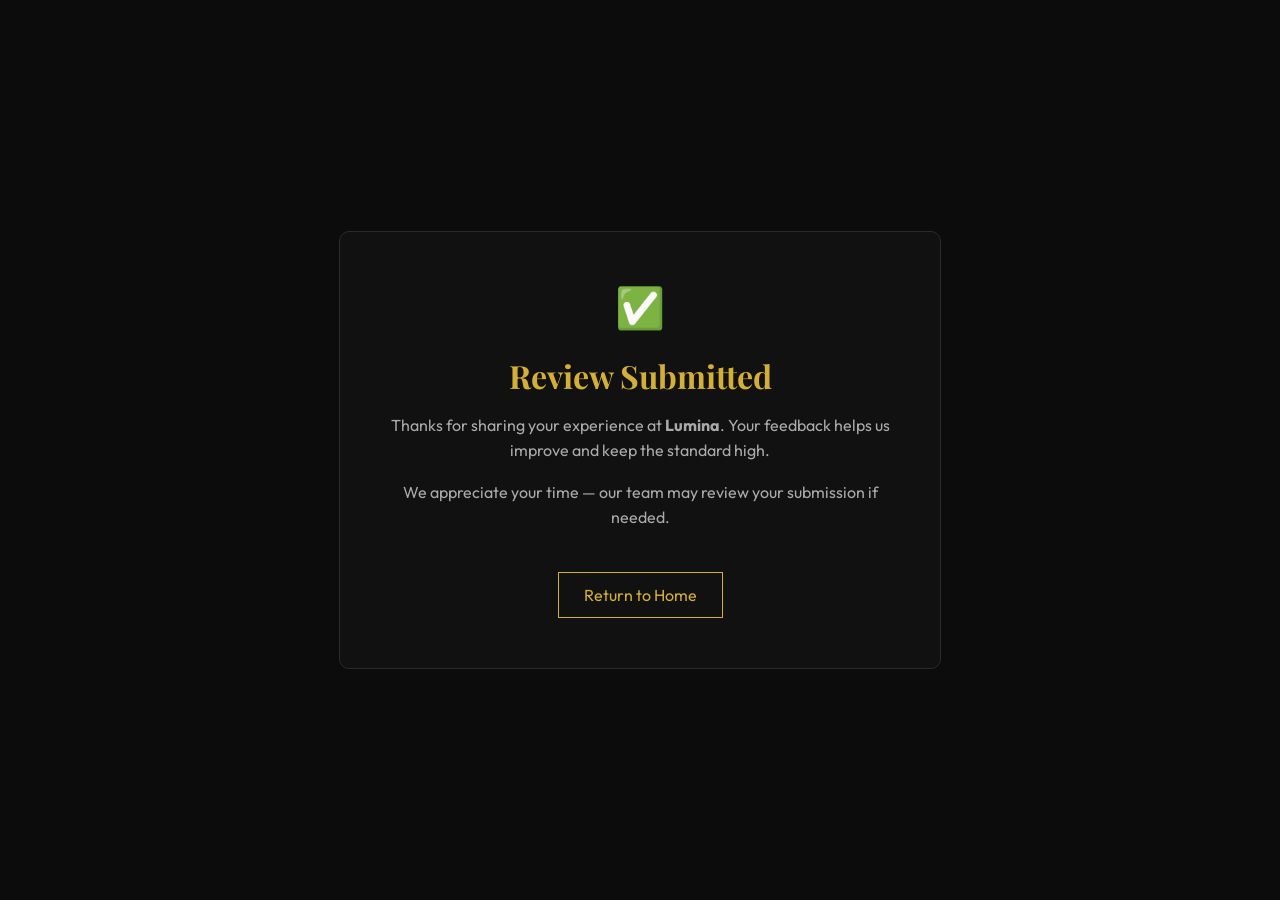
<file: review-success.html>
<!DOCTYPE html>
<html lang="en">
<head>
    <meta charset="UTF-8">
    <meta name="viewport" content="width=device-width, initial-scale=1.0">
    <title>Review Submitted | Lumina</title>
    <link href="https://fonts.googleapis.com/css2?family=Outfit:wght@300;400;500&family=Playfair+Display:wght@400;600&display=swap" rel="stylesheet">
    
    <style>
        body {
            margin: 0;
            font-family: 'Outfit', sans-serif;
            background: #0c0c0c;
            color: #fff;
            display: flex;
            align-items: center;
            justify-content: center;
            height: 100vh;
        }

        .box {
            background: #111;
            padding: 50px;
            border: 1px solid #2a2a2a;
            border-radius: 10px;
            text-align: center;
            max-width: 500px;
            width: 90%;
        }

        h1 {
            font-family: 'Playfair Display', serif;
            color: #d4af37;
            margin-bottom: 15px;
        }

        p {
            color: #aaa;
            line-height: 1.6;
        }

        .btn {
            margin-top: 25px;
            display: inline-block;
            padding: 12px 25px;
            border: 1px solid #d4af37;
            color: #d4af37;
            text-decoration: none;
            transition: 0.3s ease;
        }

        .btn:hover {
            background: #d4af37;
            color: #000;
        }

        .check {
            font-size: 40px;
            margin-bottom: 10px;
        }
    </style>
</head>

<body>

<div class="box">
    <div class="check">✅</div>

    <h1>Review Submitted</h1>

    <p>
        Thanks for sharing your experience at <b>Lumina</b>.  
        Your feedback helps us improve and keep the standard high.
    </p>

    <p>
        We appreciate your time — our team may review your submission if needed.
    </p>

    <a class="btn" href="/">Return to Home</a>
</div>

</body>
</html>
</file>
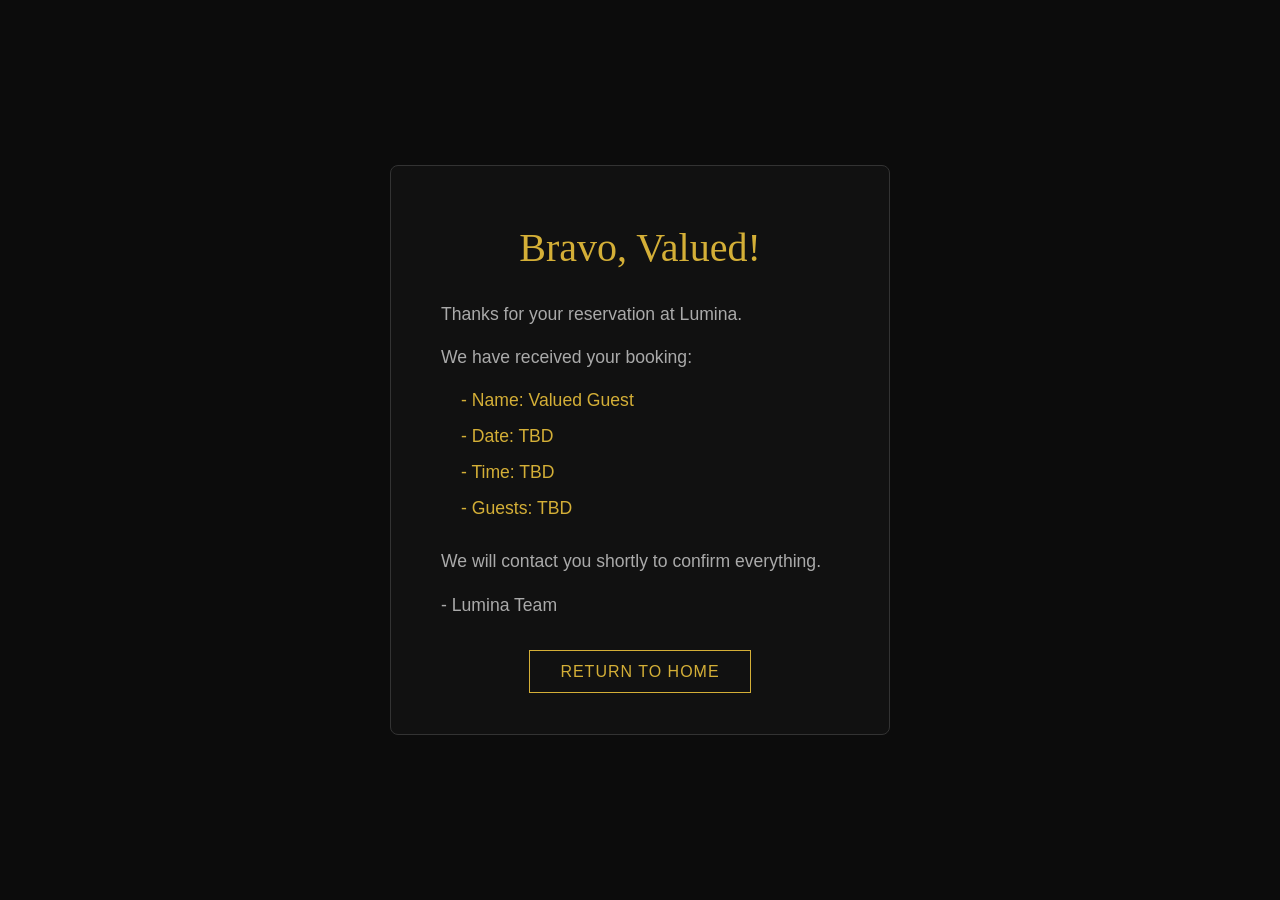
<file: success.html>
<!DOCTYPE html>
<html lang="en">
<head>
    <meta charset="UTF-8">
    <meta name="viewport" content="width=device-width, initial-scale=1.0">
    <title>Reservation Confirmed | Lumina</title>
    <link rel="stylesheet" href="style.css">
    <style>
        .success-page {
            height: 100vh;
            display: flex;
            align-items: center;
            justify-content: center;
            background-color: #0c0c0c;
            color: #fff;
            padding: 20px;
        }
        .success-content {
            background: #111;
            padding: 50px;
            border: 1px solid #333;
            border-radius: 8px;
            max-width: 500px;
            width: 100%;
            text-align: left;
        }
        .success-content h1 {
            color: #d4af37;
            font-size: 2.5rem;
            margin-bottom: 20px;
            font-family: 'Times New Roman', Times, serif;
            text-align: center;
        }
        .success-content p {
            color: #aaa;
            font-size: 1.1rem;
            margin-bottom: 15px;
            line-height: 1.6;
        }
        .details-list {
            list-style: none;
            padding-left: 20px;
            margin-bottom: 25px;
        }
        .details-list li {
            color: #d4af37;
            font-size: 1.1rem;
            margin-bottom: 8px;
        }
        .back-btn-container {
            text-align: center;
            margin-top: 40px;
        }
        .back-btn {
            padding: 12px 30px;
            background-color: transparent;
            color: #d4af37;
            border: 1px solid #d4af37;
            text-decoration: none;
            text-transform: uppercase;
            letter-spacing: 1px;
            transition: all 0.3s ease;
        }
        .back-btn:hover {
            background-color: #d4af37;
            color: #000;
        }
    </style>
</head>
<body>
    <div class="success-page">
        <div class="success-content fade-in appear">
            <h1>Bravo, <span id="greeting-name">Guest</span>!</h1>
            <p>Thanks for your reservation at Lumina.</p>
            <p>We have received your booking:</p>
            
            <ul class="details-list">
                <li>- Name: <span id="display-name"></span></li>
                <li>- Date: <span id="display-date"></span></li>
                <li>- Time: <span id="display-time"></span></li>
                <li>- Guests: <span id="display-guests"></span></li>
            </ul>

            <p>We will contact you shortly to confirm everything.</p>
            <p>- Lumina Team</p>
            
            <div class="back-btn-container">
                <a href="/" class="back-btn">Return to Home</a>
            </div>
        </div>
    </div>

    <script>
        document.addEventListener('DOMContentLoaded', () => {
            const urlParams = new URLSearchParams(window.location.search);
            
            // Get the name, default to 'Valued Guest' if missing
            const guestName = urlParams.get('name') || 'Valued Guest';
            
            // Format the date to look a bit nicer if it exists
            let rawDate = urlParams.get('date') || 'TBD';
            let formattedDate = rawDate !== 'TBD' ? new Date(rawDate).toLocaleDateString('en-US', { weekday: 'long', year: 'numeric', month: 'long', day: 'numeric' }) : rawDate;

            // Inject the data into the HTML
            document.getElementById('greeting-name').textContent = guestName.split(' ')[0]; // Uses just their first name for the H1
            document.getElementById('display-name').textContent = guestName; // Full name in the list
            document.getElementById('display-date').textContent = formattedDate;
            document.getElementById('display-time').textContent = urlParams.get('time') || 'TBD';
            document.getElementById('display-guests').textContent = urlParams.get('guests') || 'TBD';
        });
    </script>
</body>
</html>
</file>
<file: style.css>
html, body {
    width: 100%;
    overflow-x: hidden;
}

/* Custom Properties for theming */
:root {
    --color-bg: #0a0a0a;
    --color-bg-light: #141414;
    --color-text: #f5f5f5;
    --color-text-muted: #a0a0a0;
    --color-accent: #d4af37;
    /* Gold */
    --color-accent-hover: #f1c40f;

    --font-heading: 'Playfair Display', serif;
    --font-body: 'Outfit', sans-serif;

    --transition: all 0.3s cubic-bezier(0.25, 0.8, 0.25, 1);
}

/* Reset & Base */
* { 
    margin: 0;
    padding: 0;
    box-sizing: border-box;
}

html {
    scroll-behavior: smooth;
}

body {
    font-family: var(--font-body);
    background-color: var(--color-bg);
    color: var(--color-text);
    line-height: 1.6;
    overflow-x: hidden;
}

h1,
h2,
h3,
h4,
h5,
h6,
.logo {
    font-family: var(--font-heading);
    font-weight: 400;
}

a {
    color: var(--color-text);
    text-decoration: none;
    transition: var(--transition);
}

ul {
    list-style: none;
}

.container {
    max-width: 1200px;
    margin: 0 auto;
    padding: 0 2rem;
}

.section-padding {
    padding: 6rem 0;
}

.text-center {
    text-align: center;
}

.bg-darker {
    background-color: var(--color-bg-light);
}

/* Typography styles */
.section-title {
    font-size: 3rem;
    margin-bottom: 1rem;
    color: var(--color-accent);
}

.subtitle {
    font-size: 1.1rem;
    color: var(--color-text-muted);
    margin-bottom: 3rem;
    text-transform: uppercase;
    letter-spacing: 2px;
}

/* Buttons */
.btn-primary {
    display: inline-block;
    background-color: var(--color-accent);
    color: var(--color-bg);
    padding: 1rem 2.5rem;
    font-family: var(--font-body);
    font-weight: 500;
    text-transform: uppercase;
    letter-spacing: 1px;
    border: none;
    cursor: pointer;
    transition: var(--transition);
    position: relative;
    overflow: hidden;
    z-index: 1;
}

.btn-primary::before {
    content: "";
    position: absolute;
    top: 0;
    left: 0;
    width: 0%;
    height: 100%;
    background-color: var(--color-text);
    transition: var(--transition);
    z-index: -1;
}

.btn-primary:hover {
    color: var(--color-bg);
    box-shadow: 0 0 20px rgba(212, 175, 55, 0.4);
}

.btn-primary:hover::before {
    width: 100%;
}

.btn-outline {
    display: inline-block;
    border: 1px solid var(--color-accent);
    color: var(--color-accent);
    padding: 0.6rem 1.5rem;
    transition: var(--transition);
}

.btn-outline:hover {
    background-color: var(--color-accent);
    color: var(--color-bg);
}

.btn-text {
    display: inline-flex;
    align-items: center;
    color: var(--color-accent);
    font-weight: 500;
    margin-top: 1.5rem;
    text-transform: uppercase;
    letter-spacing: 1px;
}

.btn-text span {
    margin-left: 8px;
    transition: transform 0.3s ease;
}

.btn-text:hover span {
    transform: translateX(5px);
}

.full-width {
    width: 100%;
}

/* Navbar */
nav {
    position: fixed;
    top: 0;
    width: 100%;
    display: flex;
    justify-content: space-between;
    align-items: center;
    padding: 1.5rem 4rem;
    z-index: 1000;
    transition: var(--transition);
}

nav.scrolled {
    background: rgba(10, 10, 10, 0.85);
    backdrop-filter: blur(10px);
    -webkit-backdrop-filter: blur(10px);
    padding: 1rem 4rem;
    border-bottom: 1px solid rgba(255, 255, 255, 0.05);
}

.logo {
    font-size: 2rem;
    color: var(--color-text);
    letter-spacing: 2px;
}

.logo-tagline {
    display: block;
    font-size: 0.85rem;
    color: var(--color-text);
    letter-spacing: 1px;
    margin-top: 0.2rem;
    font-family: var(--font-body);
}

.nav-links {
    display: flex;
    align-items: center;
    gap: 3rem;
}

.nav-links a {
    font-size: 0.9rem;
    text-transform: uppercase;
    letter-spacing: 1.5px;
}

.nav-links a:not(.btn-outline):hover {
    color: var(--color-accent);
}

.hamburger {
    display: none;
    cursor: pointer;
    flex-direction: column;
    gap: 6px;
}

.hamburger span {
    width: 30px;
    height: 2px;
    background-color: var(--color-text);
    transition: var(--transition);
}

/* Hero Section */
.hero {
    height: 100vh;
    position: relative;
    display: flex;
    align-items: center;
    justify-content: center;
    text-align: center;
    overflow: hidden;
}

#hero-bg {
    position: absolute;
    top: 0;
    left: 0;
    width: 100%;
    height: 120%;
    /* for parallax */
    object-fit: cover;
    z-index: -2;
}

.hero-overlay {
    position: absolute;
    top: 0;
    left: 0;
    width: 100%;
    height: 100%;
    background: linear-gradient(to bottom, rgba(10, 10, 10, 0.3) 0%, rgba(10, 10, 10, 0.9) 100%);
    z-index: -1;
}

.hero-content {
    max-width: 800px;
    padding: 0 2rem;
}

.hero h1 {
    font-size: 5.5rem;
    line-height: 1.1;
    margin-bottom: 1.5rem;
    animation: slideUp 1s ease-out;
}

.hero p {
    font-size: 1.5rem;
    margin-bottom: 2.5rem;
    color: var(--color-text-muted);
    font-style: italic;
    font-family: var(--font-heading);
    animation: slideUp 1.2s ease-out;
}

.fade-in {
    opacity: 0;
    animation: fadeIn 1.5s ease-in forwards;
    animation-delay: 0.5s;
}

/* About Section */
.split-layout {
    display: grid;
    grid-template-columns: 1fr 1fr;
    gap: 4rem;
    align-items: center;
}

.about-text p {
    margin-bottom: 1.5rem;
    font-size: 1.1rem;
    color: var(--color-text-muted);
}

.about-image {
    position: relative;
    border-radius: 4px;
    overflow: hidden;
    aspect-ratio: 4/5;
}

.about-image img {
    width: 100%;
    height: 100%;
    object-fit: cover;
    transition: transform 0.7s ease;
}

.about-image:hover img {
    transform: scale(1.05);
}

/* Quote Section */
.quote-section {
    padding: 6rem 0;
    background-color: var(--color-bg-light);
    border-top: 1px solid rgba(212, 175, 55, 0.1);
    border-bottom: 1px solid rgba(212, 175, 55, 0.1);
}

.quote {
    font-size: 2.5rem;
    color: var(--color-accent);
    margin-bottom: 1.5rem;
    line-height: 1.4;
    font-style: italic;
}

/* Menu Section */
.menu-grid {
    display: grid;
    grid-template-columns: 1fr 1fr;
    gap: 4rem 5rem;
    margin-top: 4rem;
}

.menu-item {
    position: relative;
    padding: 2rem 0;
}

.menu-item-header {
    display: flex;
    justify-content: space-between;
    align-items: baseline;
    margin-bottom: 0.5rem;
}

.menu-item h4 {
    font-size: 1.6rem;
    color: var(--color-text);
    font-weight: 600;
    margin: 0;
}

.menu-item .price {
    font-family: var(--font-heading);
    color: var(--color-accent);
    font-size: 1.6rem;
    font-weight: 600;
}

.menu-item-desc {
    color: var(--color-text-muted);
    font-size: 1.08rem;
    line-height: 1.7;
    margin: 0.8rem 0 0 0;
}

.menu-category {
    font-family: var(--font-heading);
    font-size: 2rem;
    color: var(--color-accent);
    margin: 3.5rem 0 2rem;
    text-align: center;
    letter-spacing: 0.03em;
    font-weight: 600;
}

.menu-line {
    height: 1px;
    background: linear-gradient(to right, rgba(212, 175, 55, 0.3) 0%, transparent 100%);
    margin-top: 1.5rem;
}

/* Reservation Section */
.reservation-box {
    background: rgba(255, 255, 255, 0.03);
    border: 1px solid rgba(255, 255, 255, 0.05);
    padding: 4rem;
    border-radius: 8px;
    max-width: 800px;
    margin: 0 auto;
    backdrop-filter: blur(10px);
}

.form-group {
    margin-bottom: 1.5rem;
}

.form-group label {
    display: block;
    margin-bottom: 0.5rem;
    font-size: 0.9rem;
    color: var(--color-text-muted);
    text-transform: uppercase;
    letter-spacing: 1px;
}

.form-group input {
    width: 100%;
    padding: 1rem;
    background: rgba(0, 0, 0, 0.5);
    border: 1px solid rgba(255, 255, 255, 0.1);
    color: var(--color-text);
    font-family: var(--font-body);
    font-size: 1rem;
    transition: var(--transition);
}

.form-group input:focus {
    outline: none;
    border-color: var(--color-accent);
    background: rgba(0, 0, 0, 0.8);
}

.form-group.row {
    display: grid;
    grid-template-columns: 1fr 1fr 1fr;
    gap: 1.5rem;
}

/* Locations Section */
.locations-content {
    display: grid;
    grid-template-columns: 1fr 1fr;
    gap: 4rem;
    margin-top: 3rem;
}

.map-container {
    border-radius: 8px;
    overflow: hidden;
    box-shadow: 0 10px 30px rgba(0, 0, 0, 0.3);
}

.map-container iframe {
    width: 100%;
    height: 400px;
    border: none;
}

.branches-list {
    display: flex;
    flex-direction: column;
    gap: 2rem;
}

.branch {
    background: rgba(255, 255, 255, 0.03);
    padding: 2rem;
    border-radius: 8px;
    border: 1px solid rgba(255, 255, 255, 0.05);
}

.branch h4 {
    color: var(--color-accent);
    margin-bottom: 0.5rem;
}

.branch p {
    margin-bottom: 0.5rem;
    color: var(--color-text-muted);
}

/* Gallery Section */
.gallery-grid {
    display: grid;
    grid-template-columns: repeat(auto-fit, minmax(300px, 1fr));
    gap: 2rem;
    margin-top: 3rem;
}

.gallery-item {
    border-radius: 8px;
    overflow: hidden;
    aspect-ratio: 4/3;
    box-shadow: 0 5px 15px rgba(0, 0, 0, 0.2);
    transition: transform 0.3s ease;
}

.gallery-item:hover {
    transform: scale(1.05);
}

.gallery-item img {
    width: 100%;
    height: 100%;
    object-fit: cover;
}

.average-rating {
    margin-top: 2rem;
    display: flex;
    align-items: center;
    justify-content: center;
    gap: 0.5rem;
    font-size: 1.1rem;
}

.average-stars {
    color: var(--color-accent);
    font-size: 1.5rem;
}

.average-score {
    font-weight: 600;
    color: var(--color-accent);
    font-size: 1.3rem;
}

.average-text {
    color: var(--color-text-muted);
}

.reviews-grid {
    display: grid;
    grid-template-columns: repeat(auto-fit, minmax(300px, 1fr));
    gap: 2rem;
    margin-top: 3rem;
}

.review-card {
    background: rgba(255, 255, 255, 0.03);
    padding: 2rem;
    border-radius: 8px;
    border: 1px solid rgba(255, 255, 255, 0.05);
    text-align: center;
}

.review-card p {
    font-style: italic;
    margin-bottom: 1rem;
    color: var(--color-text-muted);
}

.review-card cite {
    color: var(--color-accent);
    font-weight: 500;
}

.review-card .stars {
    color: var(--color-accent);
    font-size: 1.2rem;
    margin-top: 0.5rem;
}

/* Leave Review Section */
.leave-review {
    margin-top: 4rem;
    background: rgba(255, 255, 255, 0.03);
    padding: 3rem;
    border-radius: 8px;
    border: 1px solid rgba(255, 255, 255, 0.05);
    max-width: 600px;
    margin-left: auto;
    margin-right: auto;
}

.leave-review h3 {
    text-align: center;
    color: var(--color-accent);
    margin-bottom: 2rem;
}

.review-form .form-group {
    margin-bottom: 1.5rem;
}

.review-form label {
    display: block;
    margin-bottom: 0.5rem;
    font-size: 0.9rem;
    color: var(--color-text-muted);
    text-transform: uppercase;
    letter-spacing: 1px;
}

.review-form input[type="text"],
.review-form input[type="email"],
.review-form textarea {
    width: 100%;
    padding: 1rem;
    background: rgba(0, 0, 0, 0.5);
    border: 1px solid rgba(255, 255, 255, 0.1);
    color: var(--color-text);
    font-family: var(--font-body);
    font-size: 1rem;
    transition: var(--transition);
    border-radius: 4px;
}

.review-form input:focus,
.review-form textarea:focus {
    outline: none;
    border-color: var(--color-accent);
    background: rgba(0, 0, 0, 0.8);
}

.review-form textarea {
    resize: vertical;
    min-height: 100px;
}

.star-rating {
    display: flex;
    flex-direction: row-reverse;
    justify-content: flex-end;
}

.star-rating input {
    display: none;
}

.star-rating label {
    font-size: 2rem;
    color: #ddd;
    cursor: pointer;
    transition: color 0.2s;
}

.star-rating input:checked ~ label,
.star-rating label:hover,
.star-rating label:hover ~ label {
    color: var(--color-accent);
}

.backend-note {
    text-align: center;
    color: var(--color-text-muted);
    font-size: 0.9rem;
    margin-top: 2rem;
    font-style: italic;
}


.footer-wrapper {
    max-width: 1200px;
    margin: 0 auto;
    padding: 0 2rem;
}

.hours-grid {
    display: grid;
    grid-template-columns: repeat(3, 1fr);
    gap: 1.5rem;
    margin-top: 2.5rem;
}

.day {
    padding: 1.5rem;
    border: 1px solid rgba(255, 255, 255, 0.08);
    border-radius: 12px;
}

.day h4 {
    color: var(--color-accent);
    margin-bottom: 0.75rem;
    text-transform: uppercase;
    letter-spacing: 1px;
    font-size: 1rem;
}

.day p {
    color: var(--color-text-muted);
    font-size: 1rem;
}

.footer-main {
    display: flex;
    gap: 2rem;
    justify-content: space-between;
    margin-top: 3rem;
}

.footer-contact,
.footer-newsletter {
    flex: 1;
    display: flex;
    flex-direction: column;
    gap: 1rem;
}

.footer-contact h4,
.footer-newsletter h4 {
    color: var(--color-accent);
    margin-bottom: 0.75rem;
}

.footer-contact p,
.footer-newsletter p {
    color: var(--color-text-muted);
}

.newsletter-form {
    display: flex;
    gap: 0.5rem;
    flex-wrap: wrap;
    align-items: center;
}

.footer-bottom {
    display: flex;
    justify-content: space-between;
    align-items: center;
    gap: 1rem;
    margin-top: 3rem;
    border-top: 1px solid rgba(255, 255, 255, 0.08);
    padding-top: 1.75rem;
}

.social-row {
    display: flex;
    gap: 1rem;
    flex-wrap: wrap;
}

.footer-copy {
    color: var(--color-text-muted);
}

.social-link {
    display: inline-flex;
    align-items: center;
    gap: 0.5rem;
    padding: 0.8rem 1rem;
    background: rgba(255, 255, 255, 0.05);
    border: 1px solid rgba(255, 255, 255, 0.08);
    border-radius: 999px;
    color: var(--color-text);
    transition: var(--transition);
}

.social-link:hover {
    background: rgba(212, 175, 55, 0.12);
    border-color: rgba(212, 175, 55, 0.3);
    color: var(--color-accent);
}

.social-icon {
    display: inline-flex;
    align-items: center;
    justify-content: center;
    width: 1.6rem;
    height: 1.6rem;
    border-radius: 50%;
    background: rgba(212, 175, 55, 0.12);
    color: var(--color-accent);
}

.social-icon svg {
    width: 1rem;
    height: 1rem;
    fill: currentColor;
}

.newsletter-form input {
    flex: 1;
    min-width: 0;
    padding: 0.5rem;
    background: rgba(0, 0, 0, 0.5);
    border: 1px solid rgba(255, 255, 255, 0.1);
    color: var(--color-text);
    font-family: var(--font-body);
}

.newsletter-form button {
    padding: 0.5rem 1rem;
    font-size: 0.9rem;
}

@media (max-width: 900px) {
    .hours-grid {
        grid-template-columns: 1fr;
    }

    .footer-main {
        flex-direction: column;
    }

    .footer-bottom {
        flex-direction: column;
        align-items: center;
        text-align: center;
    }

    .social-row {
        justify-content: center;
    }
}

/* Animations */
@keyframes slideUp {
    from {
        opacity: 0;
        transform: translateY(30px);
    }

    to {
        opacity: 1;
        transform: translateY(0);
    }
}

@keyframes fadeIn {
    to {
        opacity: 1;
    }
}

/* Scroll Reveal Classes */
.hidden-up {
    opacity: 0;
    transform: translateY(40px);
    transition: opacity 0.8s ease-out, transform 0.8s ease-out;
}

.hidden-down {
    opacity: 0;
    transform: translateY(-40px);
    transition: opacity 0.8s ease-out, transform 0.8s ease-out;
}

.hidden-left {
    opacity: 0;
    transform: translateX(-40px);
    transition: opacity 0.8s ease-out, transform 0.8s ease-out;
}

.hidden-right {
    opacity: 0;
    transform: translateX(40px);
    transition: opacity 0.8s ease-out, transform 0.8s ease-out;
}

.hidden-scale {
    opacity: 0;
    transform: scale(0.9);
    transition: opacity 0.8s ease-out, transform 0.8s ease-out;
}

.show {
    opacity: 1;
    transform: translate(0) scale(1);
}

/* Responsive Design */
@media (max-width: 900px) {
    .split-layout {
        grid-template-columns: 1fr;
    }

    .menu-grid {
        grid-template-columns: 1fr;
    }

    .locations-content {
        grid-template-columns: 1fr;
    }

    .gallery-grid {
        grid-template-columns: repeat(auto-fit, minmax(250px, 1fr));
    }

    .reviews-grid {
        grid-template-columns: 1fr;
    }

    .leave-review {
        padding: 2rem;
    }

    .hero h1 {
        font-size: 4rem;
    }
}

@media (max-width: 768px) {
    nav {
        padding: 1.5rem 2rem;
    }

    nav.scrolled {
        padding: 1rem 2rem;
    }

    .nav-links {
        position: fixed;
        top: 0;
        right: -100%;
        height: 100vh;
        width: 70%;
        background: var(--color-bg);
        flex-direction: column;
        justify-content: center;
        transition: var(--transition);
        border-left: 1px solid rgba(255, 255, 255, 0.05);
    }

    .nav-links.active {
        right: 0;
    }

    .hamburger {
        display: flex;
        z-index: 1001;
    }

    .hamburger.active span:nth-child(1) {
        transform: translateY(8px) rotate(45deg);
    }

    .hamburger.active span:nth-child(2) {
        opacity: 0;
    }

    .hamburger.active span:nth-child(3) {
        transform: translateY(-8px) rotate(-45deg);
    }

    .form-group.row {
        grid-template-columns: 1fr;
    }

    .hero h1 {
        font-size: 3rem;
    }

    .section-padding {
        padding: 4rem 0;
    }

    .reservation-box {
        padding: 2rem;
    }

    .newsletter-form {
        flex-direction: column;
    }

    .container {
        padding: 0 1.5rem;
    }

    .split-layout {
        grid-template-columns: 1fr;
        gap: 2rem;
    }

    .about-image,
    .about-text {
        order: 2;
    }

    .about-text {
        order: 1;
    }

    .hero h1 {
        font-size: 2.2rem;
    }

    .section-title {
        font-size: 2rem;
    }

    .subtitle {
        font-size: 0.9rem;
    }

    .menu-item h4 {
        font-size: 1.3rem;
    }

    .menu-item .price {
        font-size: 1.3rem;
    }

    .menu-item-desc {
        font-size: 0.95rem;
    }

    .gallery-grid {
        grid-template-columns: 1fr;
        gap: 1.5rem;
    }

    .reviews-grid {
        grid-template-columns: 1fr;
        gap: 1.5rem;
    }

    .branches-list {
        grid-template-columns: 1fr;
        gap: 2rem;
    }

    .btn-primary,
    .btn-outline,
    .btn-text {
        padding: 0.9rem 2rem;
        font-size: 1rem;
        min-height: 44px;
    }

    input[type="text"],
    input[type="email"],
    input[type="date"],
    input[type="time"],
    input[type="number"],
    textarea {
        min-height: 44px;
        font-size: 1rem;
    }

    .nav-links {
        width: 80%;
    }

    .nav-links a {
        padding: 1rem 0;
        min-height: 44px;
        display: flex;
        align-items: center;
    }
}

@media (max-width: 480px) {
    .logo {
        font-size: 1.5rem;
    }

    .logo-tagline {
        font-size: 0.7rem;
    }

    .hero h1 {
        font-size: 1.8rem !important;
    }

    .section-title {
        font-size: 1.6rem;
    }

    .menu-category {
        font-size: 1.6rem;
        margin: 2.5rem 0 1.5rem;
    }

    .menu-grid {
        grid-template-columns: 1fr;
        gap: 2rem 2rem;
    }

    .reservation-box {
        padding: 1.5rem;
    }

    .form-group {
        margin-bottom: 1rem;
    }

    .menu-item {
        padding: 1.5rem 0;
    }

    .map-container iframe {
        width: 100% !important;
        height: 300px !important;
    }

    .btn-primary,
    .btn-outline,
    .btn-text {
        width: 100%;
    }

    .gallery-grid {
        gap: 1rem;
    }

    .review-card {
        padding: 1.5rem;
    }
}

/* prevents layout breaking on small screens */
* {
    max-width: 100%;
}

/* fix image/video overflow */
img, video, iframe {
    max-width: 100%;
    height: auto;
    display: block;
}

/* safer touch scrolling */
body {
    -webkit-text-size-adjust: 100%;
    -webkit-tap-highlight-color: transparent;
}

/* improve spacing on very small screens */
@media (max-width: 480px) {
    .container {
        padding: 0 1rem;
    }

    section, .section-padding {
        padding: 3rem 0;
    }

    .hero {
        height: 100vh;
        padding: 0 1rem;
    }

    .hero-content {
        padding: 0 1rem;
    }

    nav {
        padding: 1rem 1.2rem;
    }

    .nav-links {
        width: 85%;
    }

    .reservation-box {
        padding: 1.2rem;
    }

    input, textarea, button {
        font-size: 16px; /* prevents iOS zoom bug */
    }
}

/* fix grid overflow on tablets */
@media (max-width: 900px) {
    .split-layout,
    .menu-grid,
    .locations-content {
        grid-template-columns: 1fr !important;
    }
}

button, .btn-primary, .btn-outline {
    min-height: 44px;
}


.input-group {
    display: flex;
    flex-direction: column-reverse;
    margin-bottom: 1.5rem;
}

.input-group label {
    margin-bottom: 0.5rem;
    color: #aaa;
    font-size: 0.9rem;
    letter-spacing: 1px;
    text-transform: uppercase;
}
.input-group input {
    width: 100%;
    padding: 15px;
    background-color: #1a1a1a;
    border: 1px solid #333;
    color: #fff;
    box-sizing: border-box;
    font-size: 1rem;
    border-radius: 4px;
}
.input-group input:focus {
    outline: none;
    border-color: #d4af37;
}

.input-group input:focus + label {
    color: #d4af37;
}
.submit-btn {
    width: 100% !important;
    padding: 15px !important;
    background-color: #d4af37 !important; 
    color: #000 !important;
    border: none !important;
    font-size: 1.1rem !important;
    text-transform: uppercase !important;
    letter-spacing: 2px !important;
    cursor: pointer !important;
    transition: all 0.3s ease !important;
    font-family: 'Times New Roman', Times, serif !important;
    margin-top: 10px !important;
}
.submit-btn:hover {
    background-color: #b5952f !important;
    transform: translateY(-2px) !important;
}
</file>
